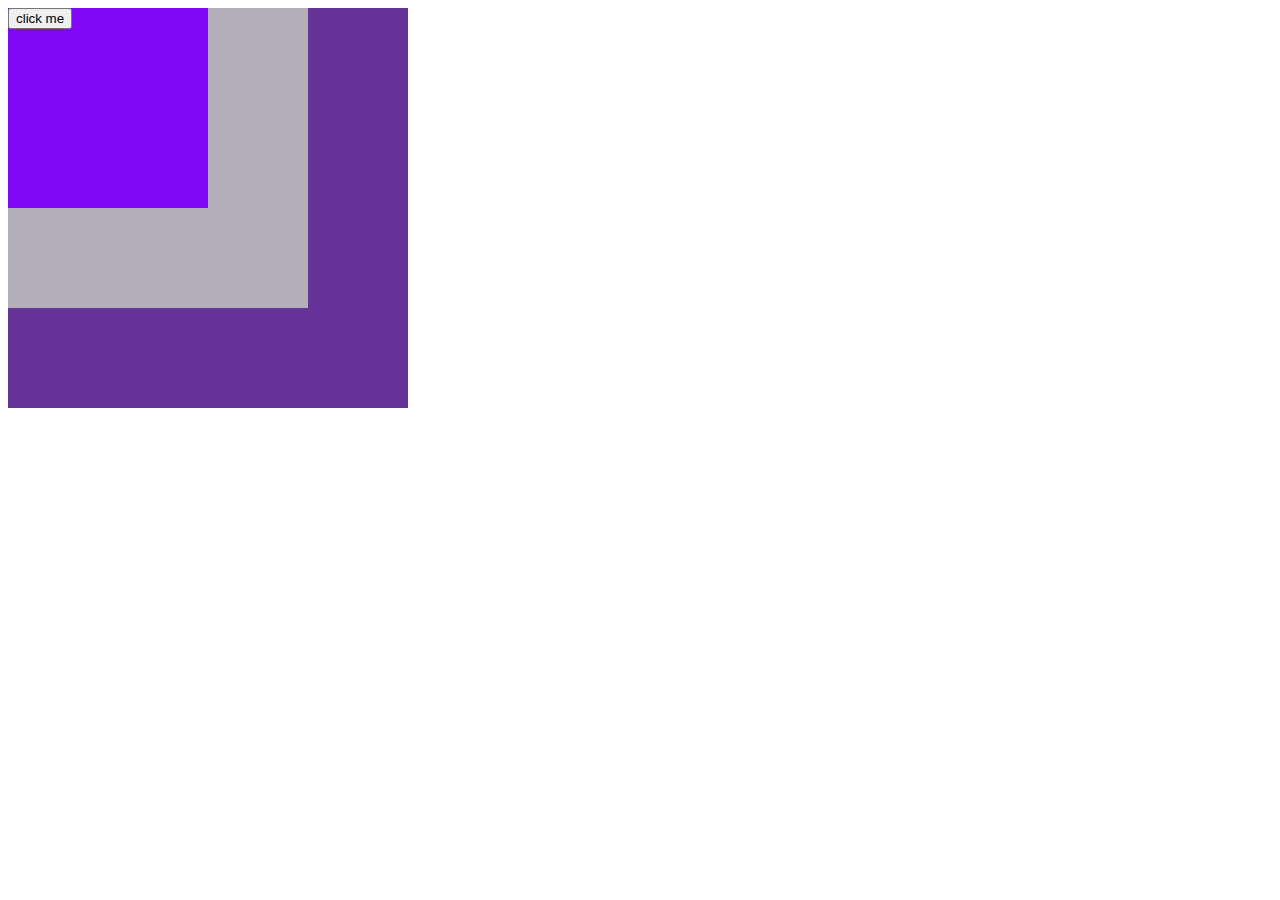
<file: index.html>
<!DOCTYPE html>
<html lang="en">

<head>
    <meta charset="UTF-8">
    <meta name="viewport" content="width=device-width, initial-scale=1.0">
    <title>Document</title>
    <style>
        #div1 {
            color: whitesmoke;
            background-color: green;
            padding: 8px 8px;
            border-radius: 5px;
            user-select: none;
        }

        #div1:hover {
            background-color: aqua;
        }

        #fileinp {
            /* visibility: hidden; */
            display: none;
        }

        .card {
            max-width: 300px;
            padding: 20px;
            display: inline-block;
            border: 2px solid #555;
            border-radius: 10px;
            margin-top: 40px;
        }

        .profile {

            width: 50px;
            height: 50px;
            background-color: red;
            border-radius: 50%;
            margin-bottom: 7px;

        }

        .profile img {
            width: 100%;
            height: 100%;
            border-radius: 50%;

            overflow: hidden;
            object-fit: cover;
        }

        .card p {
            font-size: 12px;
            margin-top: 10px;
        }

        .card h5 {
            margin-top: 3px;
        }

        form {
            display: inline;
        }

        #abcd{
            width:100px;
            height:100px;
            background-color:yellow;
            position: absolute;
            overflow: hidden;
            /* transition: cubic-bezier(0.075, 0.82, 0.165, 1); */
        }

        .main{
            width: 400px;
            height:400px;
            background-color: palevioletred;
        }

        .nav{
            width: 300px;
            height:300px;
            background-color: rgb(175, 123, 227);
        }

        .lt{
            text-decoration: line-through;
        }

        .a{
            width:400px;
            height:400px;
            background-color: rebeccapurple;
        }
        .b{
            width:300px;
            height:300px;
            background-color: rgb(180, 174, 184);
        }
        .c{
            width:200px;
            height:200px;
            background-color: rgb(127, 8, 245);
        }

    </style>
</head>

<body>
    <!-- <div class="main">
        <h1>5</h1> -->
        <!-- <input type="text" name="div" id=""> -->
        <!-- <input type="file" id="fileinp">
     <div id="div1">upload file</div> -->
        <!-- object fit: cover -->

        <!-- <form action="">
            <input type="text" name="" id="" placeholder="profile pic ">
            <input type="text" name="" id="" placeholder="name">
            <input type="text" name="" id="" placeholder="designation">
            <input type="text" name="" id="" placeholder="info">
            <input type="submit"></input>
        </form> -->

        <!-- <div class="card">
        <div class="profile">
            <img src="https://images.unsplash.com/photo-1606041008023-472dfb5e530f?fm=jpg&q=60&w=3000&ixlib=rb-4.0.3&ixid=M3wxMjA3fDB8MHxzZWFyY2h8OHx8Zmxvd2VyfGVufDB8fDB8fHww" alt="">
        </div>
        <h3>Harsh Sharma</h3>
        <h5>Creative Coder</h5>
        <p>Lorem ipsum dolor sit amet consectetur adipisicing elit. Rerum vitae reprehenderit temporibus? Enim, sunt
            quidem amet doloribus delectus nulla beatae illum ipsa ex minima accusantium facilis officia vel modi
            perferendis.</p>

    </div> -->
    <!-- </div> -->

    <!-- mouseover, mousemove, keyup -->


    <!-- <div id="abcd">
        <button>Click Me</button>
    </div> -->

    <!-- <form action="">
        <input type="text" placeholder="name">
        <input type="email" placeholder="email">
        <input type="text" placeholder="age">
        <button type="submit">Click me</button>
    </form> -->

    <!-- <div class="main">
        <div class="nav">
            <a href="http://">Link</a>
            <button>Click Me</button>
        </div>
    </div> -->

    <!-- <ul>
        <li>apple</li>
        <li>banana</li>
        <li>grapes</li>
        <li>mango</li>
        <li>guava</li>
    </ul> -->
    
    <div class="a">
        <div class="b">
            <div class="c">
                <button type="submit">click me</button>
            </div>
        </div>
    </div>




</body>
<script src="index.js"></script>

</html>
</file>
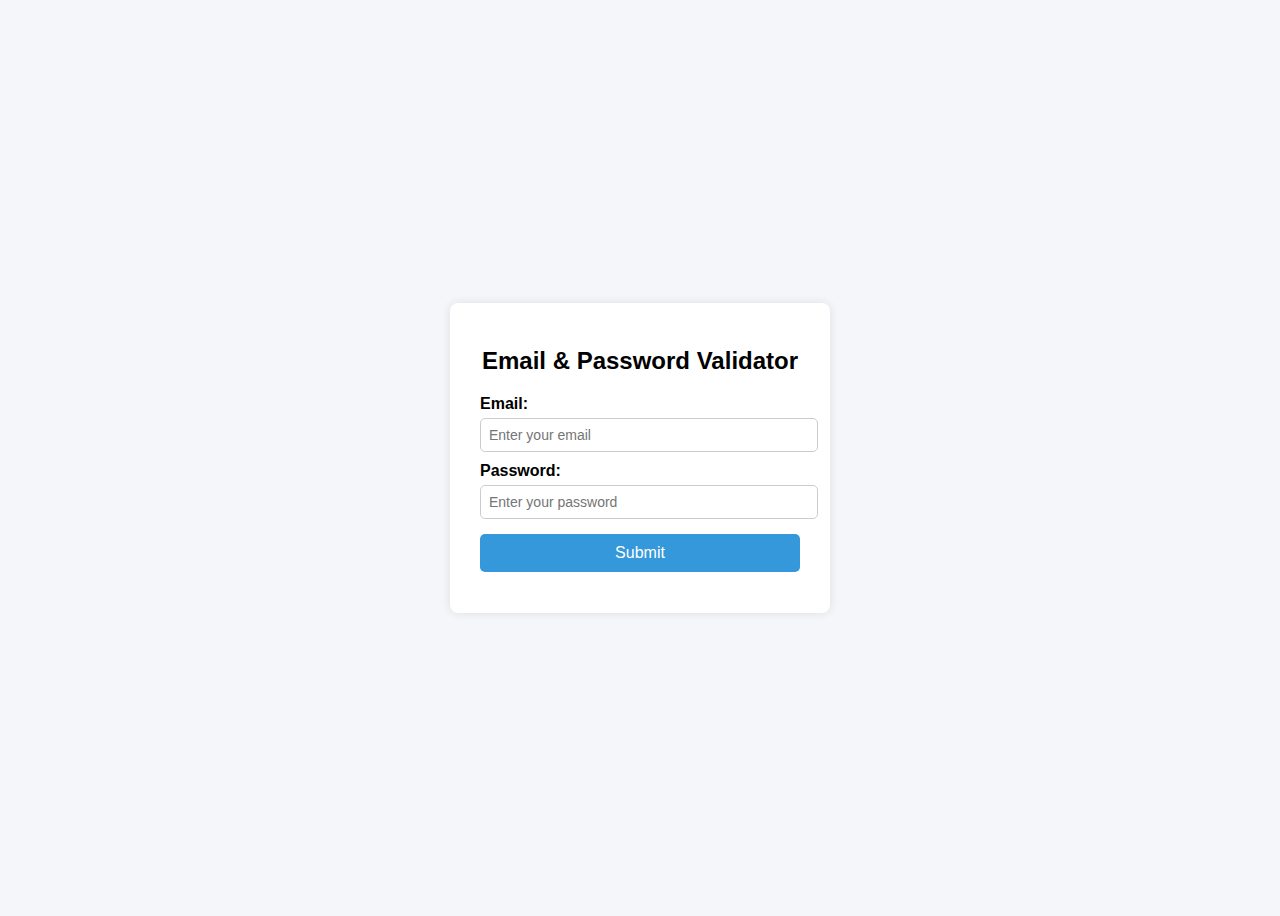
<file: form-validation/index.html>
<!DOCTYPE html>
<html lang="en">
<head>
  <meta charset="UTF-8">
  <meta name="viewport" content="width=device-width, initial-scale=1.0">
  <title>Simple Email & Password Validator</title>
  <link rel="stylesheet" href="style.css">
</head>
<body>
  <div class="container">
    <h2>Email & Password Validator</h2>
    <form id="loginForm" autocomplete="on">
      <label for="email">Email:</label>
      <input type="text" id="email" placeholder="Enter your email" required>
      <small id="emailError"></small>

      <label for="password">Password:</label>
      <input type="password" id="password" placeholder="Enter your password" required>
      <small id="passwordError"></small>

      <button type="submit">Submit</button>
    </form>
    <p id="successMsg"></p>
  </div>

</body>
<script src="script.js"></script>
</html>
</file>
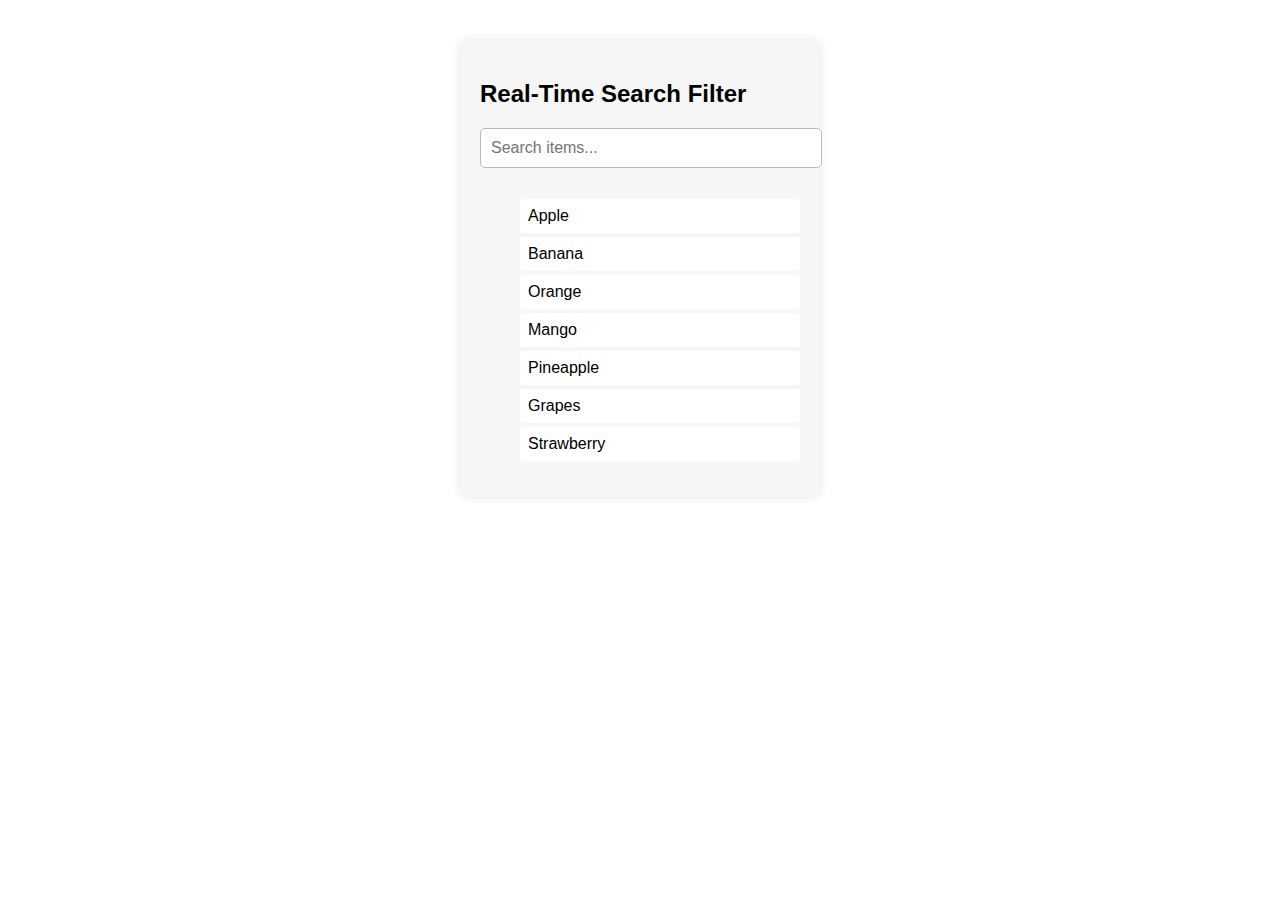
<file: realtime-search/index.html>
<!DOCTYPE html>
<html lang="en">
<head>
    <meta charset="UTF-8">
    <meta name="viewport" content="width=device-width, initial-scale=1.0">
    <title>Document</title>
    <link rel="stylesheet" href="style.css">
</head>
<body>
    <div class="container">
    <h2>Real-Time Search Filter</h2>

    <input type="text" id="searchBox" placeholder="Search items...">

    <ul id="itemList">
        <li>Apple</li>
        <li>Banana</li>
        <li>Orange</li>
        <li>Mango</li>
        <li>Pineapple</li>
        <li>Grapes</li>
        <li>Strawberry</li>
    </ul>
</div>
</body>
<script src="index.js "></script>
</html>
</file>
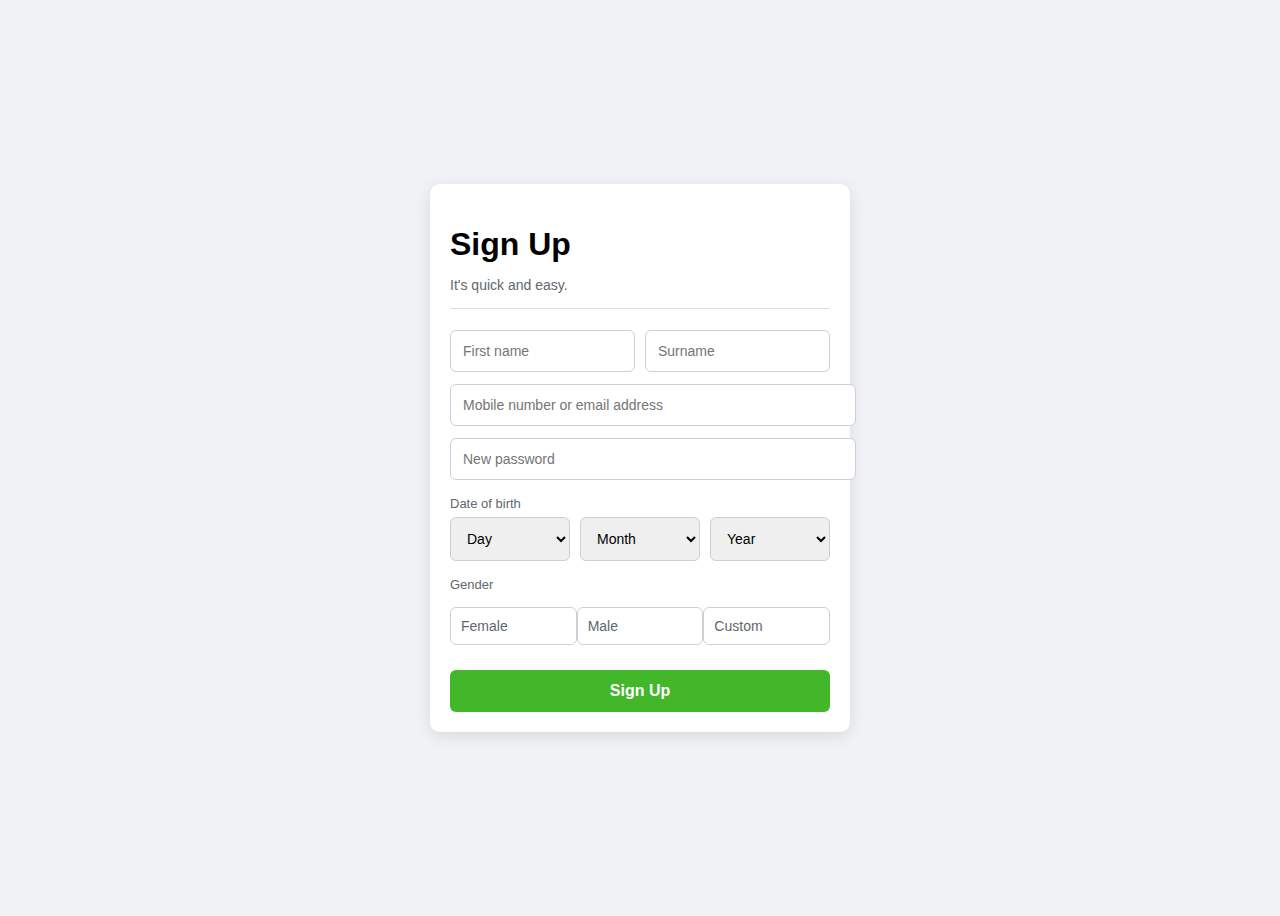
<file: script-write/index.html>
<!DOCTYPE html>
<html lang="en">
<head>
    <meta charset="UTF-8">
    <title>Facebook Registration Form</title>
    <link rel="stylesheet" href="style.css">
</head>
<body>

    <div class="container">
        <h1>Sign Up</h1>
        <p class="subtitle">It's quick and easy.</p>
        <hr>

        <form autocomplete="off">
            <div class="name-row">
                <input type="text" placeholder="First name">
                <input type="text" placeholder="Surname">
            </div>

            <input type="email" placeholder="Mobile number or email address">
            <input type="password" placeholder="New password">

            <label>Date of birth</label>
            <div class="dob">
                <select>
                    <option>Day</option>
                    <option>1</option><option>2</option><option>3</option>
                </select>
                <select>
                    <option>Month</option>
                    <option>Jan</option><option>Feb</option><option>Mar</option>
                </select>
                <select>
                    <option>Year</option>
                    <option>2000</option><option>2001</option><option>2002</option>
                </select>
            </div>

            <label>Gender</label>
            <div class="gender">
                <label class="g-box">Female
                    <input type="radio" name="gender">
                    <span class="checkmark"></span>
                </label>

                <label class="g-box">Male
                    <input type="radio" name="gender">
                    <span class="checkmark"></span>
                </label>

                <label class="g-box">Custom
                    <input type="radio" name="gender">
                    <span class="checkmark"></span>
                </label>
            </div>

            <button type="submit" class="signup-btn">Sign Up</button>
        </form>
    </div>

</body>
<!-- <script src="script.js"> -->

</script>
</html>
</file>
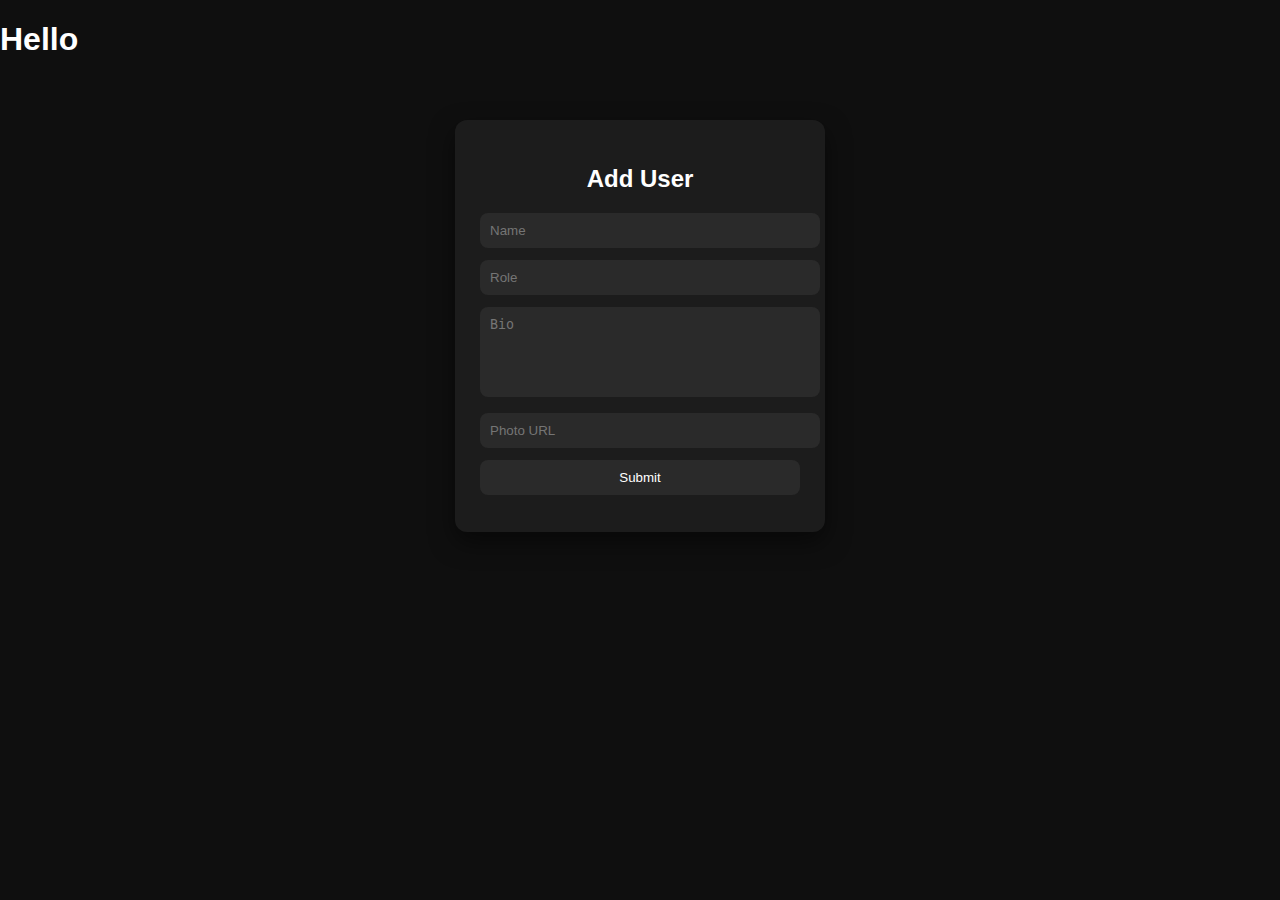
<file: tutorial3/adduserthis/index.html>
<!DOCTYPE html>
<html lang="en">
<head>
    <meta charset="UTF-8">
    <title>Add User</title>
    <link rel="stylesheet" href="style.css">
</head>
<body>
<h1>Hello</h1>
<div class="container">

    <!-- Add User Form -->
    <form class="form-card" autocomplete="off">
        <h2>Add User</h2>
        <input type="text" id="name" placeholder="Name">
        <input type="text" id="role" placeholder="Role">
        <textarea id="bio" placeholder="Bio"></textarea>
        <input type="text" id="photo" placeholder="Photo URL">
        <input type="submit" placeholder=""></input>
    </form>

    <!-- Users List -->
    <div class="users" id="users">
        <!-- <div class="user-card">
            <img src="https://randomuser.me/api/portraits/men/32.jpg">
            <h3>John Doe</h3>
            <div class="role">Frontend Developer</div>
            <div class="bio">Loves building beautiful UIs.</div>
        </div> -->
    </div>

</div>

</body>
<script src="script.js"></script>
</html>
</file>
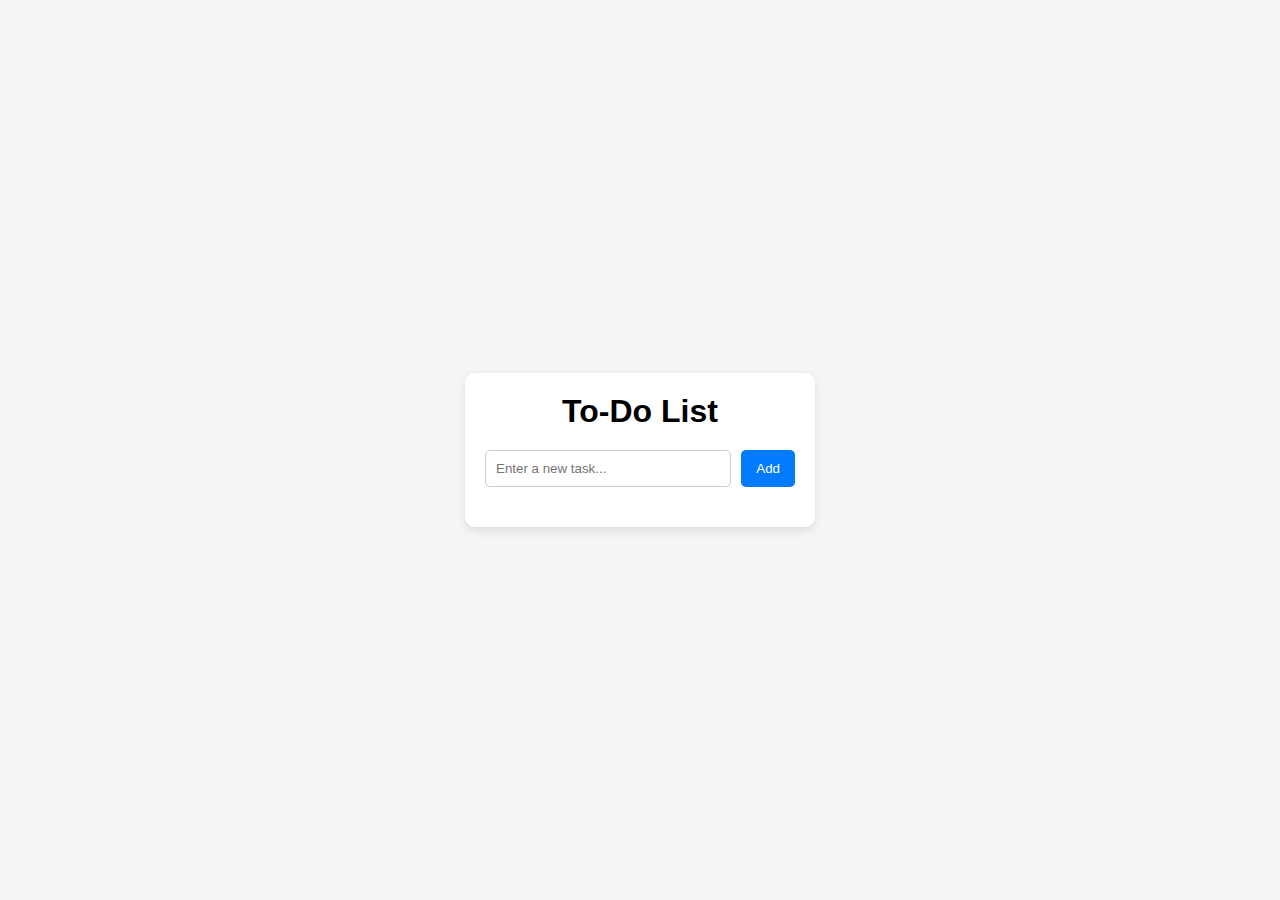
<file: text.html>
<!DOCTYPE html>
<html lang="en">

<head>
    <meta charset="UTF-8">
    <meta name="viewport" content="width=device-width, initial-scale=1.0">
    <title>To-Do List App</title>
    <link rel="stylesheet" href="text.css">
</head>

<body>

    <div class="container">
        <h1>To-Do List</h1>
        <div class="input-box">
            <input type="text" id="task-input" placeholder="Enter a new task...">
            <button id="add-btn">Add</button>
        </div>

        <ul id="task-list">
            
            <!-- <div class="span">
                <li>
                    <input type="checkbox">
                    Sample Task
                <button class="delete-btn">Delete</button>
                </li>
            </div> -->
        </ul>

        

    </div>

    <script src="text.js"></script>

</body>

</html>
</file>
<file: form-validation/style.css>
body {
  font-family: Arial, sans-serif;
  background-color: #f5f6fa;
  display: flex;
  justify-content: center;
  align-items: center;
  height: 100vh;
}

.container {
  background: #fff;
  padding: 25px 30px;
  border-radius: 8px;
  box-shadow: 0 0 10px rgba(0,0,0,0.1);
  width: 320px;
}

h2 {
  text-align: center;
  margin-bottom: 20px;
}

label {
  display: block;
  margin-top: 10px;
  font-weight: bold;
}

input {
  width: 100%;
  padding: 8px;
  margin-top: 5px;
  border: 1px solid #ccc;
  border-radius: 5px;
  font-size: 14px;
}

small {
  color: red;
  font-size: 13px;
}

button {
  width: 100%;
  margin-top: 15px;
  padding: 10px;
  background-color: #3498db;
  color: #fff;
  font-size: 16px;
  border: none;
  border-radius: 5px;
  cursor: pointer;
}

button:hover {
  background-color: #2980b9;
}

#successMsg {
  text-align: center;
  margin-top: 15px;
  font-weight: bold;
  color: green;
}
</file>
<file: realtime-search/style.css>
.container {
    width: 320px;
    margin: 40px auto;
    padding: 20px;
    background: #f6f6f6;
    border-radius: 8px;
    box-shadow: 0 0 10px rgba(0,0,0,0.1);
    font-family: Arial;
}

#searchBox {
    width: 100%;
    padding: 10px;
    margin-bottom: 15px;
    font-size: 16px;
    border: 1px solid #bbb;
    border-radius: 5px;
}

#itemList li {
    list-style: none;
    padding: 8px;
    margin: 4px 0;
    background: white;
    border-radius: 4px;
}
</file>
<file: script-write/style.css>
body {
    background: #f0f2f5;
    font-family: Arial, sans-serif;
    display: flex;
    justify-content: center;
    align-items: center;
    height: 100vh;
}

.container {
    width: 380px;
    background: #fff;
    padding: 20px;
    border-radius: 10px;
    box-shadow: 0 4px 15px rgba(0,0,0,0.1);
}

h1 {
    margin-bottom: 5px;
    font-size: 32px;
}

.subtitle {
    color: #606770;
    margin-bottom: 15px;
    font-size: 14px;
}

hr {
    border: 0;
    height: 1px;
    background: #ddd;
    margin-bottom: 15px;
}

.name-row {
    display: flex;
    gap: 10px;
}

input, select {
    width: 100%;
    padding: 12px;
    margin: 6px 0;
    border: 1px solid #ccd0d5;
    border-radius: 6px;
    font-size: 14px;
}

input:focus, select:focus {
    outline: none;
    border-color: #1877f2;
}

label {
    font-size: 13px;
    color: #606770;
    margin-top: 10px;
    display: block;
}

.dob {
    display: flex;
    gap: 10px;
}

.gender {
    display: flex;
    justify-content: space-between;
    margin-bottom: 10px;
    margin-top: 5px;
}

.g-box {
    width: 32%;
    padding: 10px;
    border: 1px solid #ccd0d5;
    border-radius: 6px;
    font-size: 14px;
    display: flex;
    justify-content: space-between;
    align-items: center;
    position: relative;
}

.g-box input {
    position: absolute;
    opacity: 0;
}

.signup-btn {
    width: 100%;
    padding: 12px;
    background: #42b72a;
    color: #fff;
    font-size: 16px;
    font-weight: bold;
    border: none;
    border-radius: 6px;
    cursor: pointer;
    margin-top: 15px;
}

.signup-btn:hover {
    background: #36a420;
}
</file>
<file: tutorial3/adduserthis/style.css>
body {
    margin: 0;
    font-family: Arial, sans-serif;
    background: #0f0f0f;
    color: #fff;
}

.container {
    display: flex;
    flex-direction: column;
    align-items: center;
    padding: 40px;
}

/* Form Card */
.form-card {
    background: #1c1c1c;
    padding: 25px;
    width: 320px;
    border-radius: 12px;
    box-shadow: 0 10px 25px rgba(0,0,0,0.5);
    margin-bottom: 40px;
}

.form-card h2 {
    text-align: center;
    margin-bottom: 20px;
}

.form-card input,
.form-card textarea {
    width: 100%;
    padding: 10px;
    margin-bottom: 12px;
    border-radius: 8px;
    border: none;
    background: #2a2a2a;
    color: #fff;
}

.form-card textarea {
    resize: none;
    height: 70px;
}

.form-card button {
    width: 100%;
    padding: 10px;
    border-radius: 8px;
    border: none;
    background: #333;
    color: #fff;
    cursor: pointer;
    font-size: 16px;
}

.form-card button:hover {
    background: #444;
}

/* User Cards */
.users {
    display: flex;
    gap: 20px;
    flex-wrap: wrap;
    justify-content: center;
}

.user-card {
    background: #1c1c1c;
    width: 220px;
    padding: 20px;
    border-radius: 14px;
    text-align: center;
    box-shadow: 0 8px 20px rgba(0,0,0,0.4);
}

.user-card img {
    width: 70px;
    height: 70px;
    border-radius: 50%;
    object-fit: cover;
    margin-bottom: 10px;
}

.user-card h3 {
    margin: 5px 0;
}

.role {
    font-size: 14px;
    color: #ccc;
    margin-bottom: 8px;
}

.bio {
    font-size: 13px;
    color: #aaa;
}
</file>
<file: text.css>
* {
    margin: 0;
    padding: 0;
    box-sizing: border-box;
    font-family: Arial, sans-serif;
}

body {
    background: #f5f5f5;
    display: flex;
    justify-content: center;
    align-items: center;
    height: 100vh;
}

.container {
    width: 350px;
    background: #fff;
    padding: 20px;
    border-radius: 10px;
    box-shadow: 0 4px 10px rgba(0,0,0,0.1);
}

h1 {
    text-align: center;
    margin-bottom: 20px;
}

.input-box {
    display: flex;
    margin-bottom: 20px;
}

#task-input {
    flex: 1;
    padding: 10px;
    border: 1px solid #ccc;
    border-radius: 5px;
    outline: none;
}

#add-btn {
    padding: 10px 15px;
    margin-left: 10px;
    background: #007bff;
    color: #fff;
    border: none;
    border-radius: 5px;
    cursor: pointer;
}

#add-btn:hover {
    background: #0056b3;
}

#task-list li {
    background: #e9e9e9;
    padding: 10px;
    margin-bottom: 10px;
    list-style: none;
    border-radius: 5px;
    display: flex;
    justify-content: space-between;
    align-items: center;
}

.checker {
    margin-right: 40px;
}


.task-text {
    flex: 1;
}

.delete-btn {
    background: red;
    color: white;
    border: none;
    padding: 5px 8px;
    border-radius: 5px;
    cursor: pointer;
    /* margin-left: 40px; */
}

.delete-btn:hover {
    background: darkred;
}
</file>
